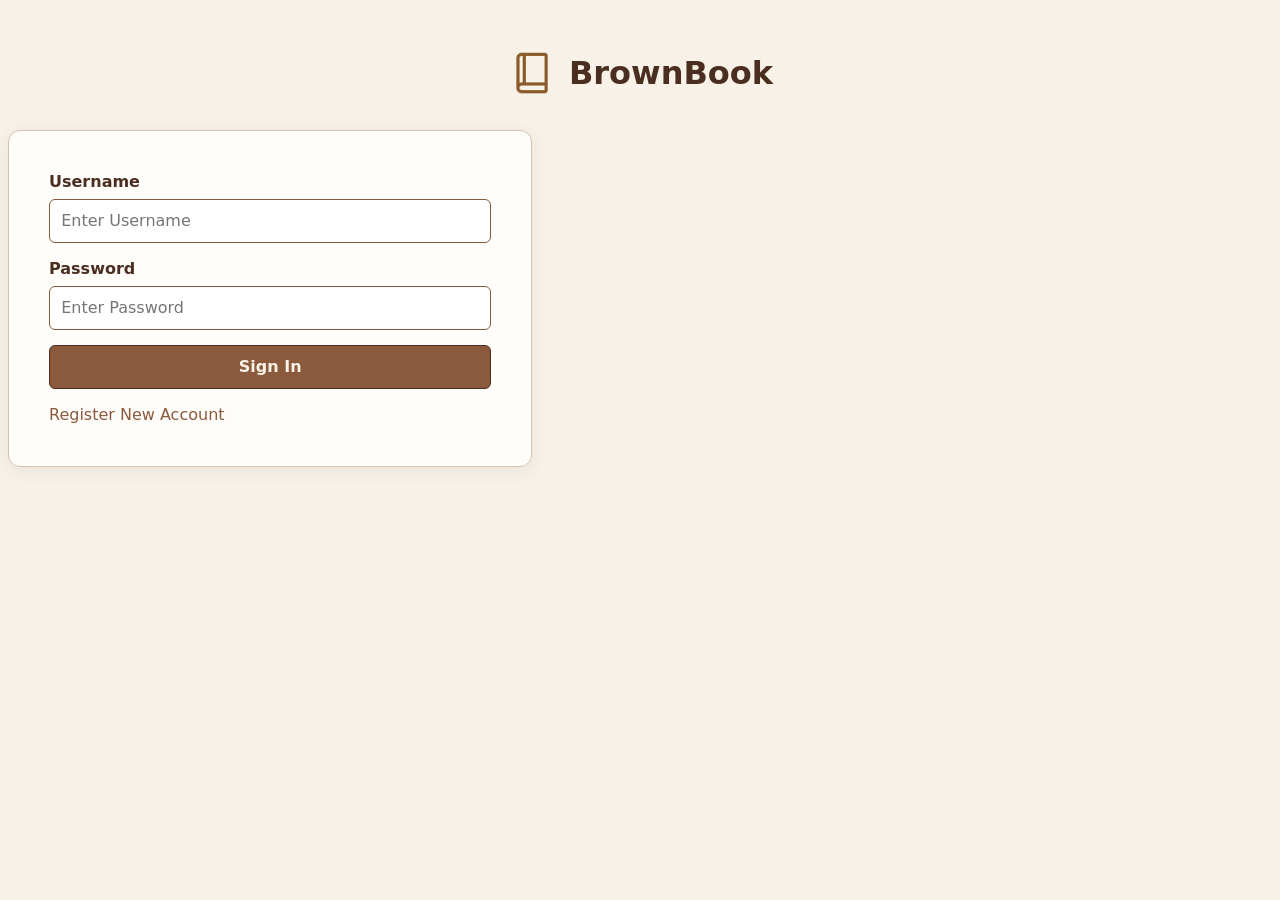
<file: index.html>
<!DOCTYPE html>
<html lang="en">
<head>
    <meta charset="UTF-8">
    <meta name="viewport" content="width=device-width, initial-scale=1.0">
    <title>BrownBook</title>
    <link rel="icon" type="image/png" href="images/brownbook_logo.png?v=2">
    <link rel="stylesheet" href="style/basic_style.css">
    <link rel="stylesheet" href="style/index.css">
    <meta name="description" content="The signin page for brown book">
    <script src="scripts/login.js" defer></script>
</head>
<body>
    <header>
        <div class="header-content">
            <img src="images/brownbook_logo.png?v=2" alt="BrownBook Logo" class="logo">
            <h1>BrownBook</h1>
        </div>
    </header>

    <div id="login-box" class="block-center">

        <!-- Login Form-->
        <form id="login-form" onsubmit="event.preventDefault(); AttemptLogin();">

            <!-- Login Username -->
            <div id="login-username-box" class="login-form-box">
                <label id="username-label" class="text-large">Username</label> <br>
                <input type="text" id="login-username-input" value="" class="login-input" placeholder="Enter Username">
            </div>

            <!-- Login Password-->
            <div id="login-password-box" class="login-form-box">
                <label id="password-label" class="text-large">Password</label> <br>
                <input type="password" id="login-password-input" value="" class="login-input" placeholder="Enter Password">
            </div>

            <!-- Login Button -->
            <button type="submit" id="login-button" class="login-form-box flex-center">
                <span id="button-text" class="text-center">Sign In</span>
            </button>
            <div id="login-result"></div>
            <a href="signup.html" class="flex-center">Register New Account</a>
        </form>

    </div>

</body>
</html>
</file>
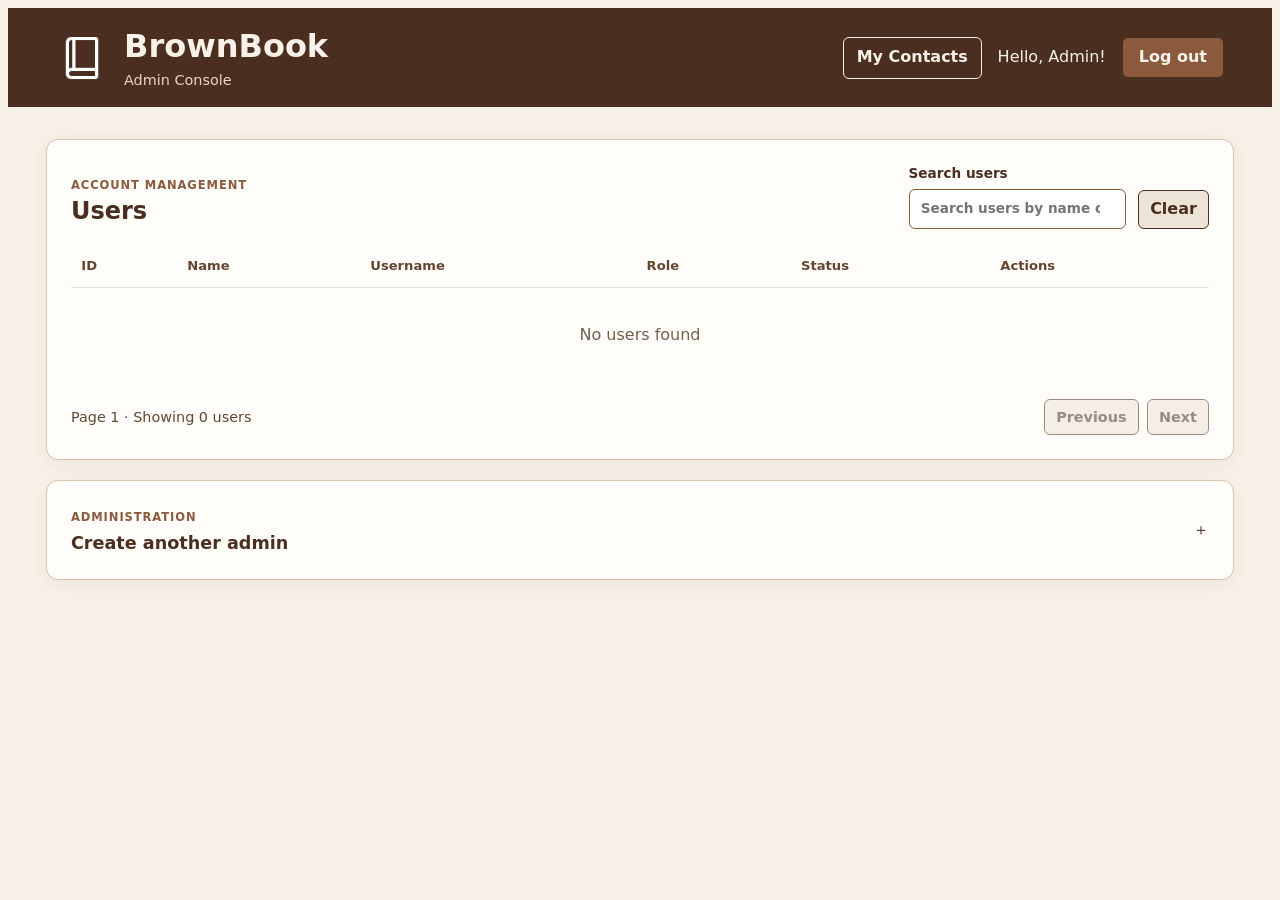
<file: admin.html>
<!DOCTYPE html>
<html lang="en">
<head>
    <meta charset="UTF-8">
    <meta name="viewport" content="width=device-width, initial-scale=1.0">
    <title>Admin - BrownBook</title>
    <link rel="icon" type="image/png" href="images/brownbook_logo.png?v=2">
    <link rel="stylesheet" href="style/basic_style.css">
    <link rel="stylesheet" href="style/admin.css">
    <script src="scripts/admin.js" defer></script>
</head>
<body>
    <header class="admin-header">
        <div class="brand">
            <img src="images/brownbook_logo.png?v=2" alt="BrownBook logo">
            <div><h1>BrownBook</h1><span class="subtitle">Admin Console</span></div>
        </div>
        <div class="header-actions">
            <a class="header-link" href="contacts.html">My Contacts</a>
            <p>Hello, <span id="admin-name"></span>!</p>
            <button id="logout-button" type="button">Log out</button>
        </div>
    </header>

    <div id="status-message" class="status-message" role="status" aria-live="polite"></div>

    <main class="admin-main">
        <section class="panel" aria-labelledby="users-heading">
            <div class="section-heading">
                <div><p class="eyebrow">Account management</p><h2 id="users-heading">Users</h2></div>
                <label class="search-control" for="user-search-bar">Search users
                    <input id="user-search-bar" type="search" placeholder="Search users by name or username" autocomplete="off">
                </label>
                <button id="user-search-clear" class="secondary-button" type="button">Clear</button>
            </div>
            <div class="table-wrap">
                <table id="users-table" aria-label="BrownBook user accounts">
                    <thead><tr><th scope="col">ID</th><th scope="col">Name</th><th scope="col">Username</th><th scope="col">Role</th><th scope="col">Status</th><th scope="col">Actions</th></tr></thead>
                    <tbody id="users-table-body"></tbody>
                </table>
                <p id="users-loading" class="table-message" hidden>Loading users…</p>
                <p id="users-empty" class="table-message" hidden>No users found</p>
            </div>
            <div class="pagination"><span id="page-info">Page 1</span><div><button id="page-prev" class="secondary-button" type="button">Previous</button><button id="page-next" class="secondary-button" type="button">Next</button></div></div>
        </section>

        <details class="panel create-panel">
            <summary><span><span class="eyebrow">Administration</span><strong>Create another admin</strong></span><span aria-hidden="true">＋</span></summary>
            <form id="create-admin-form" class="admin-form">
                <label for="new-admin-first">First name<input id="new-admin-first" name="firstName" type="text" maxlength="50" autocomplete="given-name"></label>
                <label for="new-admin-last">Last name<input id="new-admin-last" name="lastName" type="text" maxlength="50" autocomplete="family-name"></label>
                <label for="new-admin-login">Username<input id="new-admin-login" name="login" type="text" maxlength="50" required autocomplete="username"></label>
                <label for="new-admin-password">Password<input id="new-admin-password" name="password" type="password" required autocomplete="new-password"></label>
                <button type="submit">Create admin</button>
            </form>
        </details>

        <section id="contacts-panel" class="panel hidden" aria-labelledby="contacts-heading">
            <div class="section-heading">
                <h2 id="contacts-heading">Contacts for <span id="contacts-owner"></span></h2>
                <label class="search-control" for="admin-contact-search">Search contacts<input id="admin-contact-search" type="search" placeholder="Search this user's contacts" autocomplete="off"></label>
                <button id="contacts-close" class="secondary-button" type="button">Close</button>
            </div>
            <div class="table-wrap"><table aria-label="Read-only user contacts"><thead><tr><th scope="col">Name</th><th scope="col">Email</th><th scope="col">Phone</th></tr></thead><tbody id="admin-contacts-body"></tbody></table><p id="contacts-empty" class="table-message" hidden>No contacts found</p></div>
        </section>
    </main>
</body>
</html>
</file>
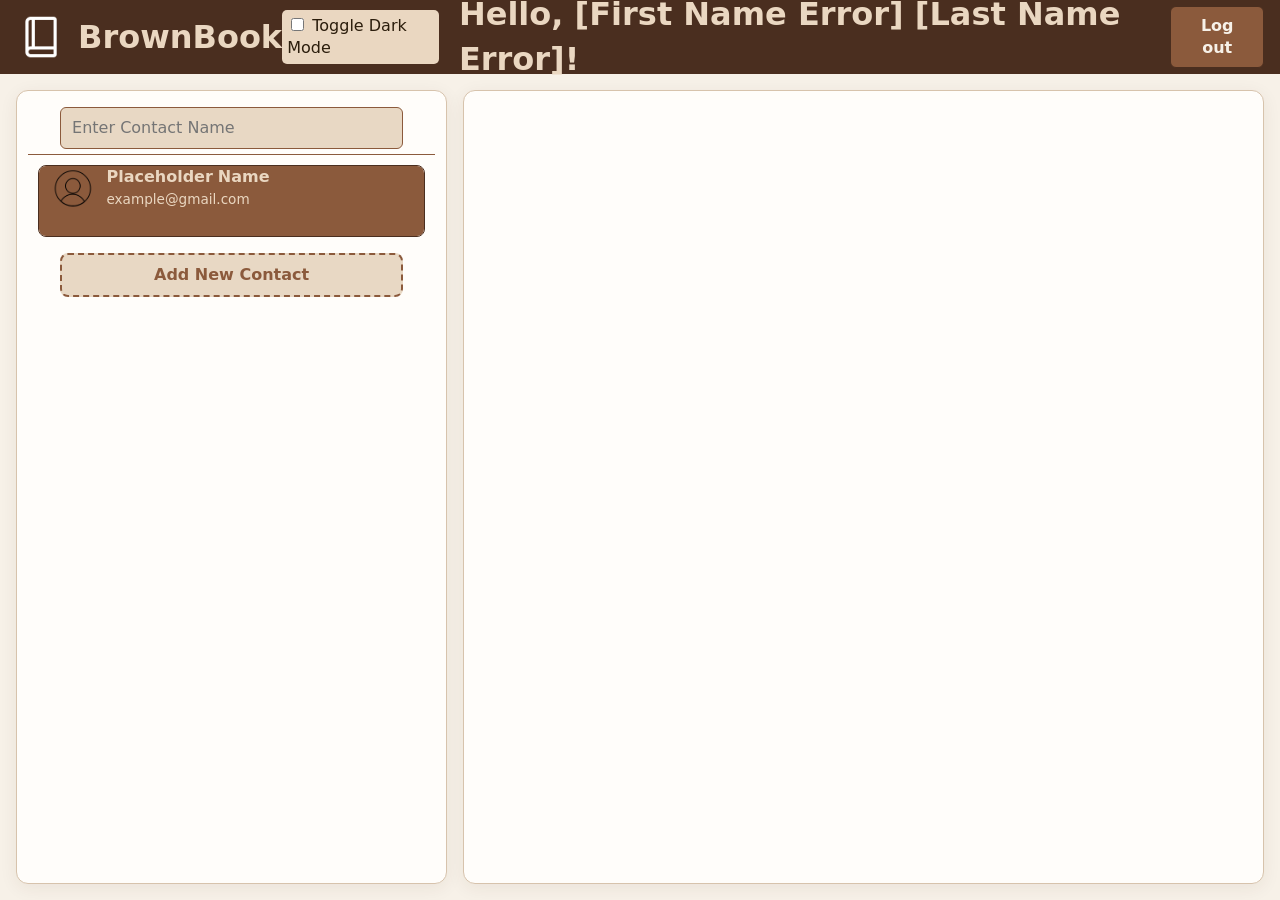
<file: contacts.html>
<!DOCTYPE html>
<html lang="en">

<head>
    <meta charset="UTF-8">
    <meta name="viewport" content="width=device-width, initial-scale=1.0">
    <title>BrownBook</title>
    <link rel="icon" type="image/png" href="images/brownbook_logo.png?v=2">
    <link rel="stylesheet" href="style/basic_style.css">
    <link rel="stylesheet" href="style/widgets.css">
    <link rel="stylesheet" href="style/contacts.css">
    <meta name="description" content="A contacts page for brown book">
</head>
<main>
<body>
    <div id="header-bar">
        <div id="logo">
            <img id="main-logo" src="images/brownbook_logo.png?v=2" alt="Logo">
            <h1>BrownBook</h1>
            <a id="admin-dashboard-link" class="header-link hidden" href="admin.html">Admin Dashboard</a>
        </div>
        <div id="header-bar-right">
            <div id="dark-mode-toggle">
                <input type="checkbox" id="dark-mode-toggle-button">
                <label for="dark-mode-toggle-button">Toggle Dark Mode</label>
            </div>
            <h1 id="header-name">Hello, <span id="user-name">Placeholder</span>!</h1>
            <button id="logout-button" type="button">Log out</button>
        </div>
    </div>

    <div id="main-content">
        <!-- 1. LEFT COLUMN -->
        <div id="contacts-column">
            <input type="text" id="contact-search-bar" placeholder="Enter Contact Name">
            <div id="search-bar-divider"></div>

            <!-- Contacts list -->
            <div id="contacts-display">
                <div class="contact-element">
                    <button class="select-this-contact button-nodesign"
                        onclick="DisplaySelectedContact(this.parentElement)">
                        <div class="contact-left">
                            <img src="images/placeholder_user.png" class="contact-icon" alt="Contact Icon">
                        </div>
                        <div class="contact-right">
                            <div class="contact-top">
                                <label class="contact-first-name">Placeholder</label>
                                <label class="contact-last-name">Name</label>
                            </div>
                            <div class="contact-bot">
                                <label class="contact-phone no-display">123-456-7890</label>
                                <label class="contact-email">example@gmail.com</label>
                            </div>
                            <div class="contact-category"></div>
                        </div>
                    </button>
                    <button class="edit-this-contact hidden" value="edit"
                        onclick="EditSelectedContact(this.parentElement)">
                        <img class="contact-change-icon edit-icon" src="images/edit_icon.png" alt="Edit">
                    </button>
                    <button class="delete-this-contact hidden" value="delete"
                        onclick="DeleteSelectedContact(this.parentElement)">
                        <span class="delete-confirm-text no-display">Confirm Deletion</span>
                        <img class="contact-change-icon trash-icon" src="images/trash-icon.png" alt="Delete">
                    </button>
                </div>
            </div><!-- END #contacts-column -->
            <button id="add-new-contact-button" onclick="AddNewContact()">
                <span class="text-medium">Add New Contact</span>
            </button>
        </div>
        <!-- 2. RIGHT COLUMN (Now safely inside #main-content) -->
        <div id="selected-contact-column">
            <div id="selected-contact-header" class="hidden">

                <!-- Left Side: Avatar -->
                <div id="selected-contact-header-left">
                    <img id="selected-contact-img" src="images/placeholder_user.png" alt="Contact Avatar">
                </div>
                <div id="selected-contact-header-right">
                    <div id="selected-contact-header-top">
                        <div class="name-field-container">
                            <label for="selected-contact-first-name" class="field-caption">First Name</label>
                            <input type="text" id="selected-contact-first-name" class="contact-input-field"
                                placeholder="First Name" autocomplete="off">
                        </div>
                        <div class="name-field-container">
                            <label for="selected-contact-last-name" class="field-caption">Last Name</label>
                            <input type="text" id="selected-contact-last-name" class="contact-input-field"
                                placeholder="Last Name" autocomplete="off">
                        </div>
                        <div class="name-field-container">
                            <label for="selected-contact-phone" class="field-caption">Phone Number</label>
                            <input type="tel" id="selected-contact-phone" class="contact-input-field"
                                placeholder="123-456-7890" autocomplete="off">
                        </div>
                        <div class="name-field-container">
                            <label for="selected-contact-email" class="field-caption">Email Address</label>
                            <input type="email" id="selected-contact-email" class="contact-input-field"
                                placeholder="name@example.com" autocomplete="off">
                        </div>
                        <div class="name-field-container">
                            <label for="selected-contact-category" class="field-caption">Category</label>
                            <select id="selected-contact-category" class="contact-input-field">
                                <option value="">No category</option>
                                <option value="Work">Work</option>
                                <option value="Personal">Personal</option>
                                <option value="__custom__">Custom</option>
                            </select>
                            <input type="text" id="selected-contact-custom-category" class="contact-input-field hidden"
                                placeholder="Enter a category" maxlength="100" autocomplete="off">
                        </div>
                        <div class="name-field-container favorite-checkbox-container">
                            <label class="favorite-toggle-label" for="selected-contact-favorite">
                                <input type="checkbox" id="selected-contact-favorite" name="isFavorite">
                                <span class="favorite-toggle-text">Favorite (Pinned Contact)</span>
                                <svg class="book-dart-inline-icon" viewBox="0 0 45 22" aria-hidden="true"
                                    focusable="false">
                                    <path d="M 2 2 L 26 2 L 42 11 L 26 20 L 2 20 Z" />
                                </svg>
                            </label>
                        </div>
                    </div>
                    <div id="selected-contact-header-bot"></div>
                </div>
            </div>
        </div>
        <!-- Widgets container -->
        <div id="selected-contact-widgets" class="no-display"></div>

        <div id="drag-widget-here-to-add" class="hidden">
            <div class="plus-sign"></div>
        </div>
    </div><!-- END #selected-contact-column -->
    </div><!-- END #main-content -->

    <footer id="widgets" class="no-display">
        <div class="widget-box">
            <div id="widget-note" class="draggable-widget" draggable="true"></div>
            <label class="widget-label">Note</label>
        </div>
    </footer>
</main>
    <script src="scripts/contacts_handler.js" defer></script>
    <script src="scripts/contacts_basic.js" defer></script>
</body>

</html>
</file>
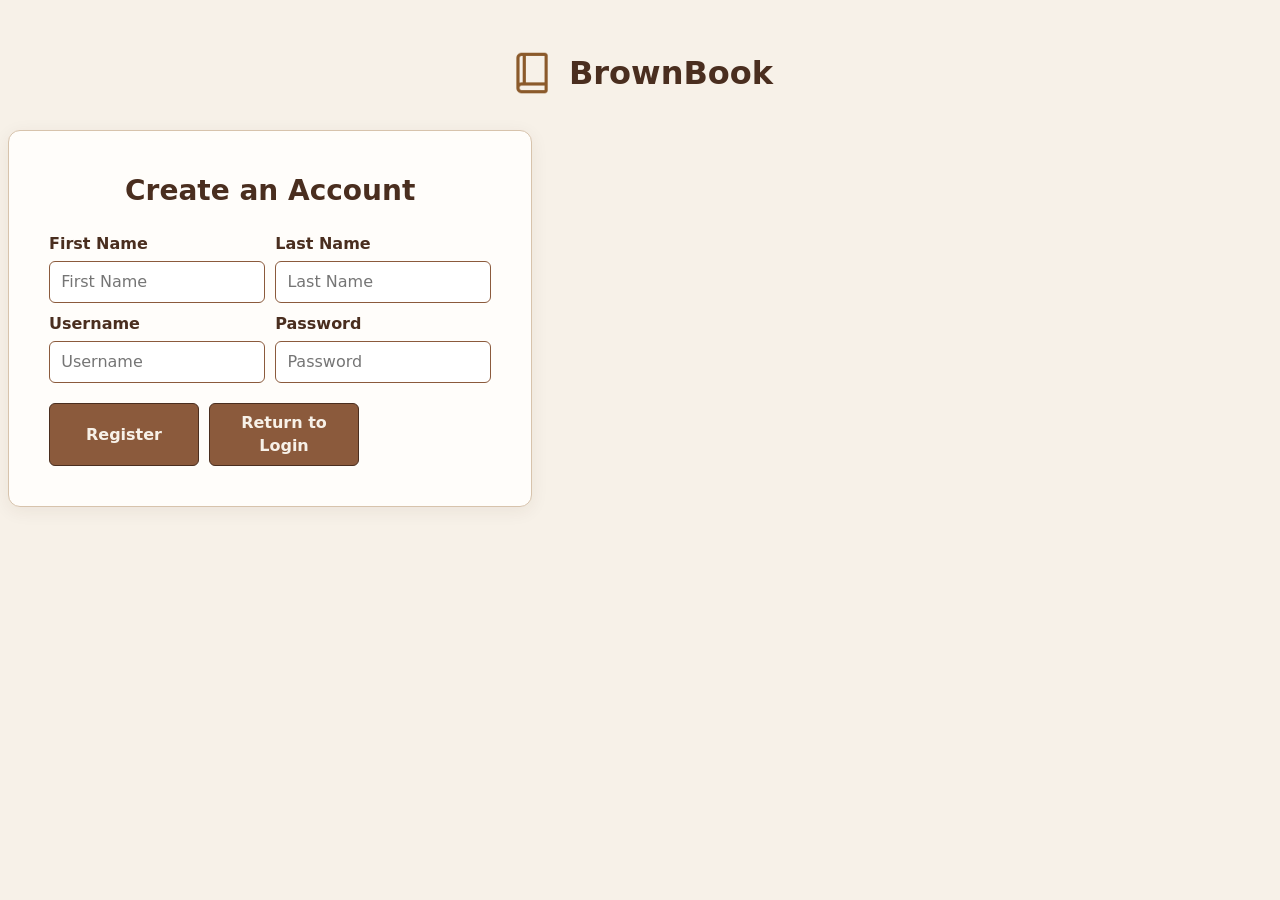
<file: signup.html>
<!DOCTYPE html>
<html lang="en">
<head>
  <meta charset="UTF-8" />
  <meta name="viewport" content="width=device-width, initial-scale=1.0"/>
  <title>Sign Up - BrownBook</title>
  <link rel="icon" type="image/png" href="images/brownbook_logo.png?v=2">

  <link rel="stylesheet" href="style/basic_style.css">
  <link rel="stylesheet" href="style/signup.css">
</head>
<body>

  <!-- Header content (logo, name, etc.)-->
  <header>
    <div class="header-content">
      <img src="images/brownbook_logo.png?v=2" alt="BrownBook Logo" class="logo">
      <h1>BrownBook</h1>
    </div>
  </header>

  <main>
    <!-- Create an Account Form and Div -->
    <div id="signup-box" class="block-center">
      <h2>Create an Account</h2>
      <form id="signup-form" class="login-form">
        <div class="signup-form-box">
          <div class="inner-signup-form-box">
            <label class="text-medium">First Name</label> <br>
            <input type="text" name="firstName" placeholder="First Name" required class="signup-input">
          </div>
          <div class="inner-signup-form-box">
            <label class="text-medium">Last Name</label> <br>
            <input type="text" name="lastName" placeholder="Last Name" required class="signup-input">
          </div>
        </div>
        <div class="signup-form-box">
          <div class="inner-signup-form-box">
            <label class="text-medium">Username</label> <br>
            <input type="text" name="username" placeholder="Username" required class="signup-input"> <br>
          </div>
          <div class="inner-signup-form-box">
            <label class="text-medium">Password</label> <br>
            <input type="password" name="password" placeholder="Password" required class="signup-input"> <br>
          </div>
        </div>
        <div id="login-page-buttons" class="flex-center">
          <button type="submit" class="login-btn">Register</button>
          <button type="button" onclick="window.location.href='index.html'" class="signup-btn">Return to Login</button>
        </div>
      </form>
      <br/>
    </div>
  </main>

  <script src="scripts/signup.js?v=20261002-1"></script>
</body>
</html>
</file>
<file: style/basic_style.css>
:root {
    --dark-brown: #4a2e1f;
    --brown: #8b5a3c;
    --light-brown: #e8d8c4;
    --cream: #f7f1e8;
    --text: #ffffff;
    --bg_color: #f7f1e8;
    --border: #d7c3ac;
    --surface: #fffdfa;
    --red: #B10909;
    --blue: #130580;
    --green: #058015;
}

body {
    background-color: var(--bg_color);
    color: var(--dark-brown);
    font-family: system-ui, -apple-system, "Segoe UI", Roboto, sans-serif;
    line-height: 1.4;
}

button {
    background-color: var(--brown);
    color: var(--cream);
    border: 1px solid var(--dark-brown);
    border-radius: 6px;
    padding: .5rem 1rem;
    font: inherit;
    font-weight: 600;
}

button {
    transition: background-color 150ms ease, transform 160ms ease-out;
}

button:active {
    transform: scale(0.97);
}

@media (hover: hover) and (pointer: fine) {
    button:hover {
        background-color: var(--dark-brown);
    }
}

@media (prefers-reduced-motion: reduce) {
    button:active {
        transform: none;
    }
}

input {
    background-color: white;
    border: 1px solid var(--brown);
    border-radius: 6px;
    padding: .55rem .7rem;
    color: var(--dark-brown);
    font: inherit;
    transition: border-color 150ms ease, box-shadow 150ms ease;
}

input:focus {
    outline: none;
    border-color: var(--dark-brown);
    box-shadow: 0 0 0 3px rgba(139, 90, 60, 0.2);
}

a {
    color: var(--brown);
    text-decoration: none;
}

a:hover {
    text-decoration: underline;
}

.flex-center {
    display: flex;
    justify-self: center;
}

.block-center {
    display: block;
    justify-self: center;
}

.text-center {
    text-align: center;
}

.text-large {
    font-size: 30px;
}

.text-medium {
    font-size: 20px;
}

.logo {
    width: 50px;
    height: 50px;
}

.header-content {
    display: flex;
    align-items: center;
    justify-content: center;
    gap: .75rem;
    margin-top: 3rem;
}

.header-content h1 {
    margin: 0;
}

.big-name-text {
    font-size: 60px;
}

.hidden {
    visibility: hidden;
    opacity: 0;
}

.no-display {
    visibility: hidden;
    display: none;
}

.input-nodesign {
    border: none;
    field-sizing: content;
    padding: 10px;
}

.button-nodesign {
    border: none;
    border-radius: 0;
    padding: 0;
}
</file>
<file: style/index.css>
#login-box {
    border: 1px solid var(--border);
    border-radius: 12px;
    background-color: var(--surface);
    box-shadow: 0 4px 18px #4a2e1f12;
    min-width: 300px;
    max-width: 35%;
    padding: 2.5rem;
    margin-top: 2rem;
}

.login-form-box {
    width: 100%;
    margin-top: 15px;
    margin-bottom: 15px;
}

.login-form-box:first-child {
    margin-top: 0;
}

#login-box label {
    display: inline-block;
    margin-bottom: .35rem;
    font-size: 1rem;
    font-weight: 600;
}

#login-box label + br {
    display: none;
}

.login-input {
    width: 100%;
    height: 44px;
    box-sizing: border-box;
    font-size: 1rem;
}

#login-button {
    width: 100%;
    height: 44px;
    font-size: 1rem;
    align-items: center;
}

#button-text {
    width: 100%;
}

#login-result {
    color: var(--red);
    text-align: center;
    margin-bottom: .75rem;
}
</file>
<file: style/admin.css>
.admin-header {
  display:flex;
  align-items:center;
  justify-content:space-between;
  gap:1rem;
  padding:1rem clamp(1rem,4vw,3rem);
  background:var(--dark-brown);
  color:var(--cream);
}
.brand,.header-actions {
  display:flex;
  align-items:center;
  gap:1rem;
}
.header-link {
  display:inline-block;
  padding:.55rem .8rem;
  border:1px solid currentColor;
  border-radius:6px;
  color:inherit;
  text-decoration:none;
  font-weight:600;
}
.header-link:hover {
  background:var(--brown);
}
.brand img {
  width:52px;
  height:52px;
  object-fit:contain;
  filter:brightness(0) invert(1);
}
.brand h1 {
  margin:0;
}
.subtitle {
  color:#ead7c1;
  font-size:.9rem;
}
.header-actions p {
  margin:0;
}
.admin-main {
  width:min(1200px,94%);
  margin:2rem auto;
  display:grid;
  gap:1.25rem;
}
.panel {
  background:#fffdfa;
  border:1px solid #d7c3ac;
  border-radius:12px;
  padding:clamp(1rem,2vw,1.5rem);
  box-shadow:0 4px 18px #4a2e1f12;
}
.section-heading {
  display:flex;
  align-items:end;
  gap:.75rem;
  margin-bottom:1rem;
}
.section-heading h2 {
  margin:.15rem 0 0;
}
.eyebrow {
  margin:0;
  text-transform:uppercase;
  letter-spacing:.08em;
  font-size:.72rem;
  font-weight:700;
  color:var(--brown);
}
.search-control {
  display:grid;
  gap:.35rem;
  margin-left:auto;
  font-size:.85rem;
  font-weight:600;
}
.search-control input,.admin-form input {
  box-sizing:border-box;
  min-height:2.5rem;
  padding:.55rem .7rem;
  border-radius:6px;
}
.table-wrap {
  overflow-x:auto;
}
table {
  width:100%;
  border-collapse:collapse;
  text-align:left;
}
th,td {
  padding:.75rem .65rem;
  border-bottom:1px solid #e9dfd4;
  vertical-align:middle;
}
th {
  color:#65452f;
  font-size:.82rem;
}
tbody tr:last-child td {
  border-bottom:0;
}
.disabled-row {
  opacity:.58;
  background:#f1ece6;
}
.badge {
  display:inline-block;
  border-radius:999px;
  padding:.2rem .55rem;
  font-size:.78rem;
  font-weight:700;
  background:#eee3d7;
  color:#51351f;
}
.badge.admin {
  background:#e9e3f6;
  color:#49327b;
}
.badge.active {
  background:#e0f1e4;
  color:#236337;
}
.badge.disabled {
  background:#f7e3df;
  color:#8a3024;
}
.row-actions {
  display:flex;
  flex-wrap:wrap;
  gap:.4rem;
}
.row-actions button,.pagination button,.secondary-button {
  padding:.45rem .7rem;
  border-radius:6px;
}
.secondary-button {
  background:#eee3d7;
  color:var(--dark-brown);
}
.row-actions .danger-button {
  background:#9d3d30;
}
.table-message {
  padding:1.25rem;
  text-align:center;
  color:#765f4c;
}
.pagination {
  display:flex;
  align-items:center;
  justify-content:space-between;
  padding-top:1rem;
  color:#624832;
  font-size:.9rem;
}
.pagination div {
  display:flex;
  gap:.5rem;
}
.create-panel summary {
  display:flex;
  justify-content:space-between;
  align-items:center;
  cursor:pointer;
  list-style:none;
}
.create-panel summary::-webkit-details-marker {
  display:none;
}
.create-panel summary strong {
  display:block;
  margin-top:.2rem;
  font-size:1.1rem;
}
.admin-form {
  display:grid;
  grid-template-columns:repeat(4,minmax(0,1fr));
  gap:.8rem;
  align-items:end;
  padding-top:1.2rem;
}
.admin-form label {
  display:grid;
  gap:.35rem;
  font-size:.85rem;
  font-weight:600;
}
.admin-form button {
  min-height:2.5rem;
  border-radius:6px;
}
.status-message {
  display:none;
  position:sticky;
  top:.5rem;
  z-index:2;
  width:max-content;
  max-width:90%;
  margin:.75rem auto 0;
  padding:.7rem 1rem;
  border-radius:8px;
  box-shadow:0 3px 12px #0002;
}
.status-message.visible {
  display:block;
}
.status-message.success {
  background:#e0f1e4;
  color:#236337;
}
.status-message.error {
  background:#f7e3df;
  color:#8a3024;
}
.hidden {
  display:none !important;
}
button:disabled {
  cursor:not-allowed;
  opacity:.55;
}
@media (max-width:760px) {
  .section-heading {
    align-items:stretch;
    flex-wrap:wrap;
  }.search-control {
    width:100%;
    margin-left:0;
  }.admin-form {
    grid-template-columns:repeat(2,minmax(0,1fr));
  }
}
@media (max-width:480px) {
  .admin-header {
    align-items:flex-start;
    flex-direction:column;
  }.header-actions {
    flex-wrap:wrap;
  }.admin-form {
    grid-template-columns:1fr;
  }.pagination {
    align-items:flex-start;
    flex-direction:column;
    gap:.75rem;
} }
</file>
<file: style/widgets.css>
#widgets {
    position: fixed;
    bottom: 0;
    left: 0;
    width: 100%;
    height: 250px;
    border: 2px dotted var(--dark-brown);
    display: flex;
    flex-direction: row;
}

#drag-widget-here-to-add {
    margin-top: 50px;
    display: flex;
    border: 5px dotted var(--brown);
    width: 80%;
    height: 200px;
    margin-left: 10%;
    border-radius: 20px;
    background-color: var(--light-brown);
    justify-content: center;
    align-items: center;
}

.plus-sign {
    width: 50px;
    height: 50px;
    
    background: 
        linear-gradient(to bottom, transparent 42%, var(--dark-brown) 42%, var(--dark-brown) 58%, transparent 58%),
        linear-gradient(to right, transparent 42%, var(--dark-brown) 42%, var(--dark-brown) 58%, transparent 58%);
}

.widget-box {
    margin-top: 50px;
    margin-left: 50px;
    height: 150px;
    width: 200px;
    display: flex;
    flex-direction: column;
    align-items: center;
}


.widget-label {
    margin-top: 5px;
}

#widget-note {
    background-color: rgba(219, 219, 31, 0.911);
    margin-top: 5%;
    width: 80%;
    height: 80%;
    border: 1px solid black;
}

.draggable-widget:hover {
    cursor: grab;
}
</file>
<file: style/contacts.css>
body {
    margin: 0;
}

#header-bar {
    box-sizing: border-box;
    height: 74px;
    padding: .75rem clamp(1rem, 4vw, 3rem);
    background-color: var(--dark-brown);
    color: var(--cream);
}

#main-logo {
    width: 50px;
    height: 50px;
    filter: brightness(0) invert(1);
}

#logo {
    display: flex;
    flex-direction: row;
    align-items: center;
    gap: .75rem;
    height: 100%;
}

#logo h1 {
    margin: 0;
    color: #ead7c1;
}

#contacts-column,
#selected-contact-column {
    box-sizing: border-box;
    height: 100%;
    overflow-y: auto;
    padding-bottom: 10px;
    background-color: var(--surface);
    border: 1px solid var(--border);
    border-radius: 12px;
    box-shadow: 0 4px 18px #4a2e1f12;
}

#header-bar {
    display: flex;
    align-items: center;
    padding: 8px 16px;
}

#header-name {
    margin-right: auto;
    color: #ead7c1;
}

.header-link {
    display: inline-block;
    padding: 8px 12px;
    border: 1px solid var(--dark-brown);
    border-radius: 6px;
    background: var(--brown);
    color: var(--cream);
    text-decoration: none;
    font-weight: 600;
}

.header-link:hover {
    background: var(--dark-brown);
}

#contacts-column {
    width: 35%;
}

#selected-contact-column {
    width: 65%;
}

#main-content {
    display: flex;
    flex-direction: row;
    gap: 1rem;
    box-sizing: border-box;
    height: calc(100vh - 74px);
    padding: 1rem;
}

#search-bar-divider {
    width: 95%;
    margin-left: 2.5%;
    background-color: var(--brown);
    height: 1px;
    margin-top: 5px;
}

#contact-search-bar {
    box-sizing: border-box;
    width: 80%;
    margin-left: 10%;
    margin-right: 10%;
    margin-top: 1rem;
    background-color: var(--light-brown);
}

.contact-element {
    display: flex;
    flex-direction: row;
    height: 72px;
    min-height: 72px;
    box-sizing: border-box;
    margin-top: 10px;
    margin-left: 5%;
    border: 1px solid var(--dark-brown);
    border-radius: 8px;
    overflow: hidden;
    width: 90%;
}

.contact-element {
    transition: background-color 150ms ease;
    background-color: var(--brown);
}

.contact-element:hover {
    cursor: pointer;
}

.contact-element.contact-save-failed {
    border-color: var(--red);
}

@media (hover: hover) and (pointer: fine) {
    .contact-element:hover {
        background-color: var(--light-brown);
    }
}

.edit-this-contact,
.delete-this-contact {
    transition: opacity 150ms ease-out, visibility 150ms;
}

.select-this-contact {
    height: 100%;
    display: flex;
    width: auto;
    flex: 1;
    min-width: 0;
    text-align: left;
}

.edit-this-contact,
.delete-this-contact {
    border-radius: 0;
}

.edit-this-contact {
    width: auto;
    display: flex;
    height: 100%;
    margin-left: auto;
    background-color: var(--blue);
    padding: 5px;
    align-items: center;
}

.contact-change-icon {
    width: auto;
    height: 80%;
    margin: 0;
}

.delete-this-contact {
    width: auto;
    height: inherit;
    display: flex;
    background-color: var(--red);
    flex-direction: row;
    align-items: center;
    padding: 5px;
}

.delete-confirm-text {
    width: min-content;
    padding-right: 5px;
    text-align: right;
    margin-right: 0;
    font-size: 16px;
}

.contact-icon {
    width: 44px;
    height: 44px;
    max-width: 44px;
    border-radius: 50%;
    object-fit: cover;
}

.contact-left {
    display: inherit;
    flex-direction: column;
    justify-content: center;
    padding: 0 6px 0 12px;
}

.contact-right {
    padding-left: 5px;
    display: inherit;
    flex-direction: column;
}

.contact-top {
    display: inherit;
    flex-direction: row;
    align-items: center;
    color: #ead7c1;
}

.contact-bot {
    display: inherit;
    flex-direction: row;
    align-items: center;
}

.contact-right {
    justify-content: center;
    gap: 2px;
    min-width: 0;
}

.contact-category {
    color: #f8eee2;
    font-size: 0.72rem;
    font-weight: 400;
    line-height: 1.1;
}

.contact-email {
    color: #ead7c1;
    font-size: 0.85rem;
    font-weight: 400;
}

.contact-element .contact-category:empty {
    display: none;
}

.contact-first-name {
    margin-right: 5px;
}

#selected-contact-header-top {
    display: flex;
    align-items: center;
    height: 50%;
}

#selected-contact-header {
    display: flex;
    flex-direction: row;
}

#selected-contact-first-name {
    margin-right: 20px;
}

#selected-contact-last-name {
    display: block
}

#logo #header-name {
    margin-left: auto;
    font-size: 1.1rem;
    font-weight: 400;
}

.edit-this-contact-button {
    height: auto;
    background-color: var(--dark-brown);
    width: auto;
}

.disabled-input {
    outline: none;
    box-shadow: none;
}

#add-new-contact-button {
    width: 80%;
    height: 44px;
    background-color: var(--light-brown);
    border: 2px dashed var(--brown);
    border-radius: 8px;
    margin-top: 1rem;
    margin-left: 10%;
    text-align: center;
    color: var(--brown);
}

#add-new-contact-button .text-medium {
    font-size: 1rem;
}

button:hover {
    cursor: pointer;
}

/* Ensure the hidden class is respected */
.hidden {
    display: none !important;
}

/* Constrain the selected header layout */
#selected-contact-header {
    display: flex;
    align-items: flex-start;
    gap: 20px;
    padding: 24px;
    box-sizing: border-box;
    width: 100%;
}

#selected-contact-img {
    width: 90px;
    height: 90px;
    border-radius: 50%;
    object-fit: cover;
    display: block;
}

#selected-contact-header-right {
    display: flex;
    flex-direction: column;
    flex: 1;
    max-width: 500px;
    /* Prevents stretching endlessly across the screen */
}

/* Stacks First Name and Last Name neatly under each other */
#selected-contact-header-top {
    display: flex;
    flex-direction: column;
    gap: 12px;
    width: 100%;
}

.name-field-container {
    display: flex;
    flex-direction: column;
    gap: 4px;
    width: 100%;
}

.field-caption {
    font-size: 0.82rem;
    font-weight: 600;
    color: var(--text);
}

/* Styles inputs to remain clean and responsive */
.contact-input-field {
    width: 100%;
    box-sizing: border-box;
    padding: 10px 14px;
    font-size: 1rem;
    font-family: inherit;
    color: #2b1d0c;
    background-color: var(--light-brown);
    border: 1px solid #c4a482;
    border-radius: 6px;
    outline: none;
    transition: border-color 0.2s, box-shadow 0.2s;
}

.contact-input-field:focus {
    border-color: #7b4a2d;
    box-shadow: 0 0 0 3px rgba(123, 74, 45, 0.15);
}

.contact-input-field::placeholder {
    color: #a89f91;
    font-size: 0.95rem;
}

/* Card relative container */
.contact-element {
    position: relative;
}

/* Detail view relative avatar wrapper */
#selected-contact-header-left,
.detail-avatar-container {
    position: relative;
    display: inline-block;
    width: fit-content;
}

/* Base Book Dart Button */
.btn-book-dart {
    position: absolute;
    top: 2px;
    left: -1px;
    z-index: 10;
    background: transparent;
    border: none;
    padding: 0;
    cursor: pointer;
    width: 34px;
    height: 18px;
    display: none;
    align-items: center;
    justify-content: center;

    /* Hidden by default on unfavorited contacts */
    opacity: 0;
    pointer-events: none;
    transition: opacity 0.2s ease, transform 0.15s ease;
}

.btn-book-dart.is-favorited {
    display: flex;
}

/* Reveal dart on hover so users can click to bookmark unfavorited contacts */
.contact-element:hover .btn-book-dart,
#selected-contact-header-left:hover .btn-book-dart,
.detail-avatar-container:hover .btn-book-dart {
    opacity: 0.45;
    pointer-events: auto;
}

/* When favorited: fully visible and interactive at all times */
.btn-book-dart.is-favorited {
    opacity: 1;
    pointer-events: auto;
}

/* Position adjustment for the right-hand preview avatar */
.btn-book-dart.detail-dart {
    position: absolute;
    top: 4px;
    left: -6px;
    width: 36px;
    height: 18px;
    z-index: 5;
}

/* Base metallic brass SVG styling */
.book-dart-icon {
    width: 100%;
    height: 100%;
    fill: #ffd54f;
    stroke: #c49000;
    stroke-width: 1;
    filter: drop-shadow(0 2px 3px rgba(0, 0, 0, 0.35));
    transition: transform 0.15s ease;
}

/* Bright high-sheen gold when favorited */
.btn-book-dart.is-favorited .book-dart-icon {
    fill: #ffe082;
    stroke: #ffb300;
    filter: drop-shadow(0 2px 4px rgba(255, 215, 0, 0.35)) drop-shadow(0 1px 2px rgba(0, 0, 0, 0.4));
}

.btn-book-dart:hover .book-dart-icon {
    transform: scale(1.08);
}

/* Keyboard accessibility outline */
.btn-book-dart:focus-visible {
    outline: 2px solid #e2c068;
    outline-offset: 3px;
    border-radius: 2px;
    opacity: 1;
    pointer-events: auto;
}

/* Favorite Checkbox Row */
.favorite-checkbox-container {
    margin-top: 14px;
    display: flex;
    align-items: center;
}

.favorite-toggle-label {
    display: inline-flex;
    align-items: center;
    gap: 10px;
    cursor: pointer;
    font-size: 15px;
    font-weight: 600;
    color: #4a3525;
    user-select: none;
}

.favorite-toggle-label input[type="checkbox"] {
    width: 20px;
    height: 20px;
    accent-color: #d4a337;
    cursor: pointer;
}

.favorite-toggle-label input[type="checkbox"]:disabled {
    cursor: default;
    opacity: 0.6;
}

/* Inline preview dart next to checkbox - Hidden by default */
.book-dart-inline-icon {
    width: 28px;
    height: 14px;
    fill: #ffd54f;
    stroke: #c49000;
    stroke-width: 1.2;
    filter: drop-shadow(0 1px 2px rgba(0, 0, 0, 0.25));
    display: none;
    /* Hidden until box is checked */
    transition: transform 0.2s ease;
}

/* Show only when the checkbox is checked */
.favorite-toggle-label input[type="checkbox"]:checked~.book-dart-inline-icon {
    display: inline-block;
    fill: #ffe082;
    stroke: #ffb300;
    transform: scale(1.1);
}

#header-bar-right {
    display: flex;
    flex-direction: row;
    align-items: center;
    margin-left: auto;
    gap: 20px
}

#dark-mode-toggle {
    background-color: #ead7c1;
    color: #2b1d0c;
    padding: 5px;
    border-radius: 5px;
}

/* If dark mode is triggered purely by the header checkbox being checked */
body:has(#dark-mode-toggle-button:checked) .favorite-toggle-label {
    color: #ead7c1 !important;
}

/* If a script adds a dark-mode class to <body> */
body.dark-mode .favorite-toggle-label,
body.dark .favorite-toggle-label {
    color: #ead7c1 !important;
}
</file>
<file: style/signup.css>
#signup-box {
    border: 1px solid var(--border);
    border-radius: 12px;
    background-color: var(--surface);
    box-shadow: 0 4px 18px #4a2e1f12;
    min-width: 300px;
    max-width: 35%;
    padding: 2.5rem;
    margin-top: 2rem;
}

.signup-form-box {
    margin-top: 10px;
    margin-bottom: 10px;
    display: flex;
    gap: 10px;
}

.inner-signup-form-box {
    display: flex;
    flex: 1;
    flex-direction: column;
}

#signup-box label {
    margin-bottom: .35rem;
    font-size: 1rem;
    font-weight: 600;
}

#signup-box > br,
#signup-box label + br,
.signup-input + br {
    display: none;
}

.signup-input {
    width: 100%;
    box-sizing: border-box;
}

h2 {
    font-size: 1.75rem;
    width: 100%;
    margin-top: 0;
    text-align: center;
}

#login-page-buttons {
    margin-top: 1.25rem;
    gap: 10px;
}

#login-page-buttons button {
    align-items: center;
    width: 150px;
}
</file>
